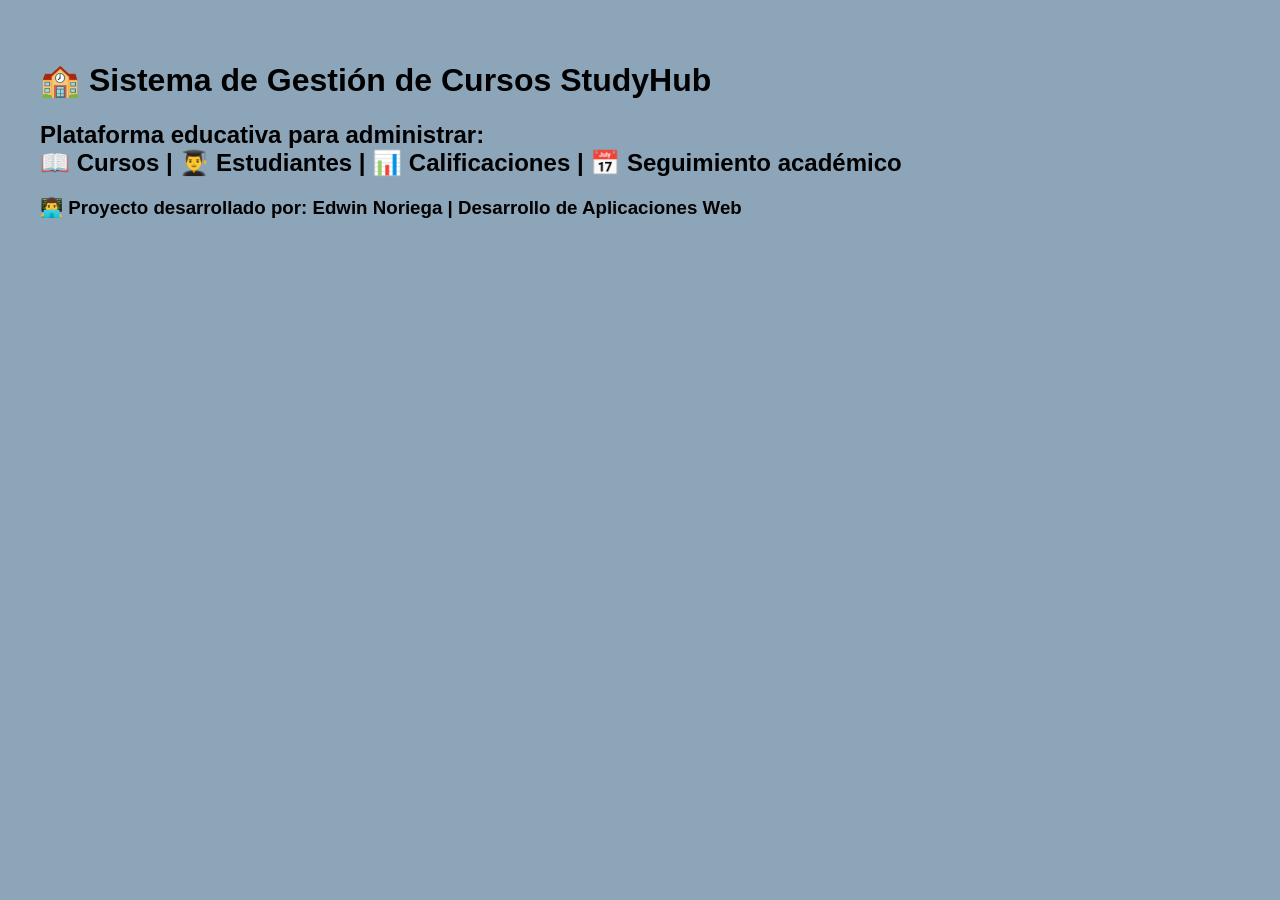
<file: SEMANA_2 INDEX/index.html>
<!DOCTYPE html>
<html lang="es">
<head>
    <meta charset="UTF-8">
    <meta name="viewport" content="width=device-width, initial-scale=1.0">
    <title>StudyHub - Plataforma de Gestión de Cursos</title>
    <style>
        body {
            background-color: #8da5b9;  /* Azul muy oscuro (AliceBlue) */
            font-family: Arial, sans-serif;
            padding: 40px;
            margin: 0;
        }
    </style>
</head>
<body>
    <h1>🏫 Sistema de Gestión de Cursos StudyHub</h1>
    <h2>Plataforma educativa para administrar:<br>📖 Cursos | 👨‍🎓 Estudiantes | 📊 Calificaciones | 📅 Seguimiento académico</h2>
    <h3>👨‍💻 Proyecto desarrollado por: Edwin Noriega | Desarrollo de Aplicaciones Web</h3>
</body>
</html>
</file>
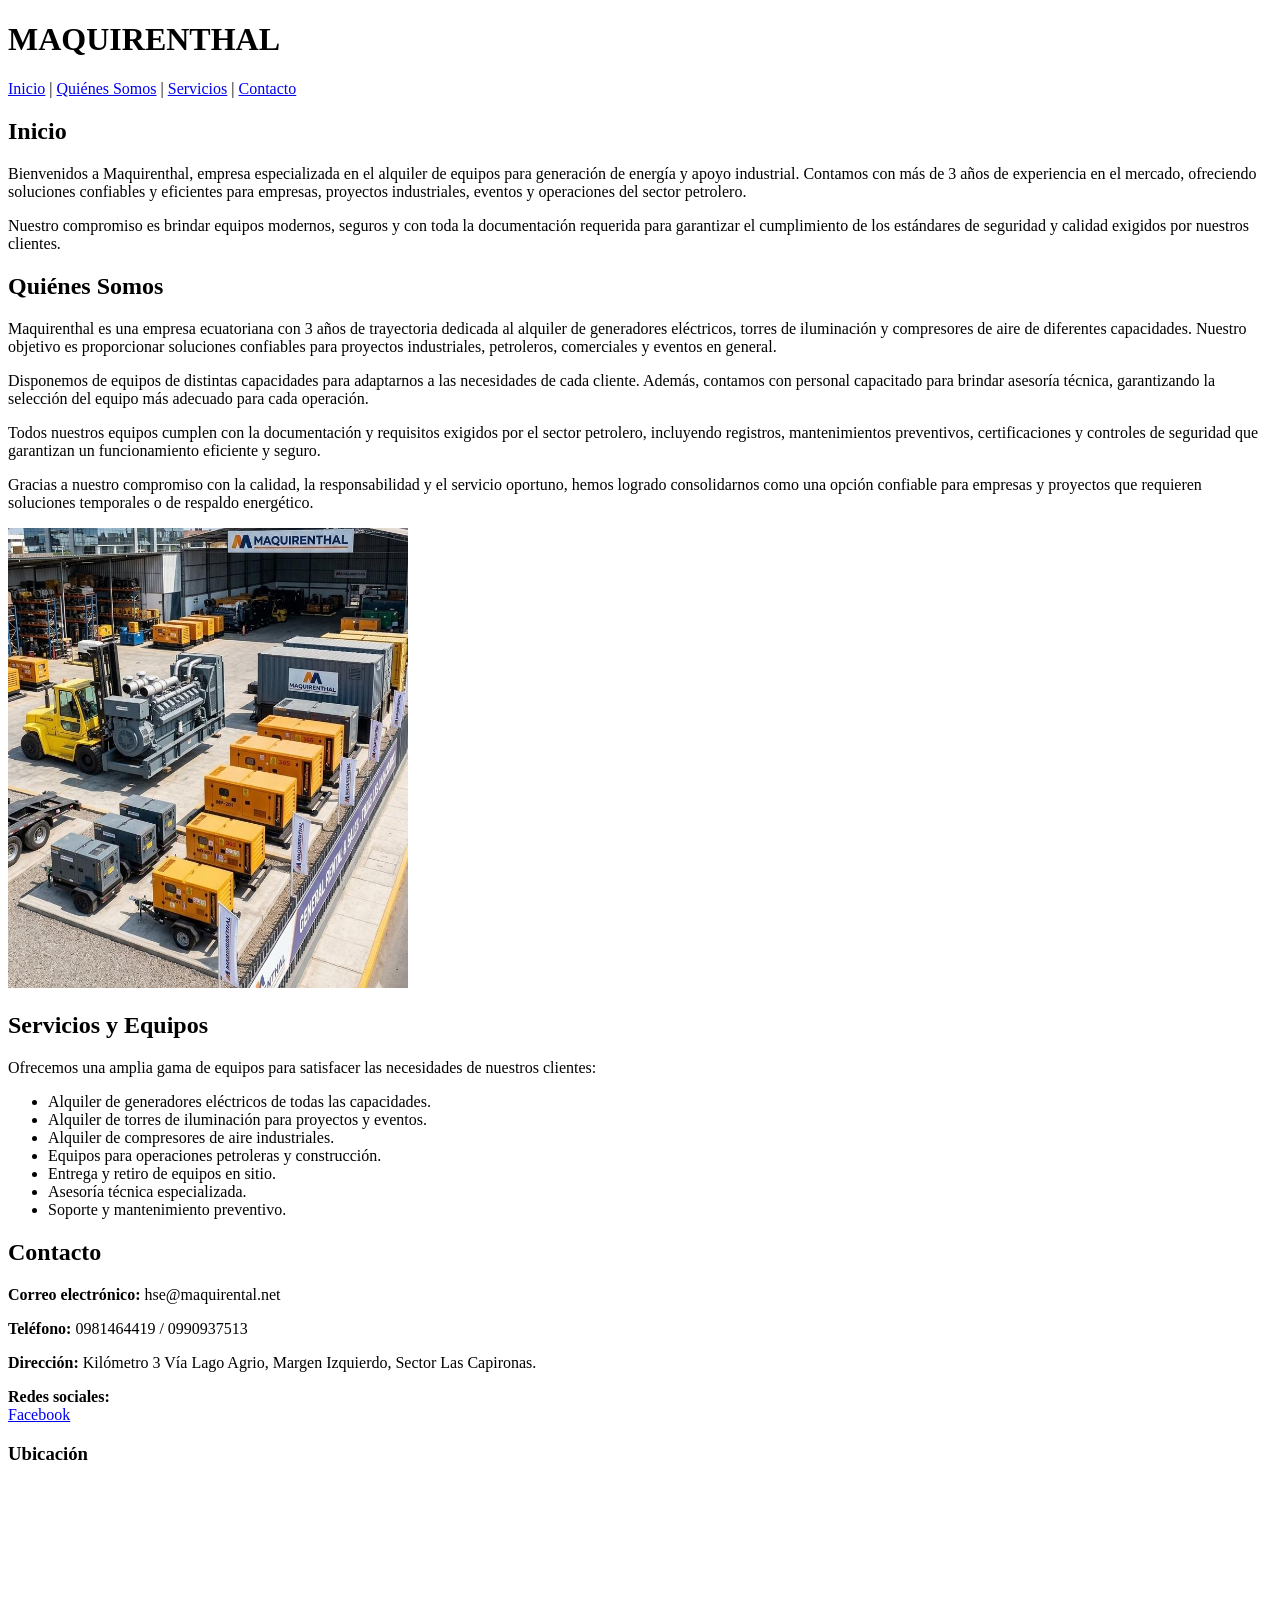
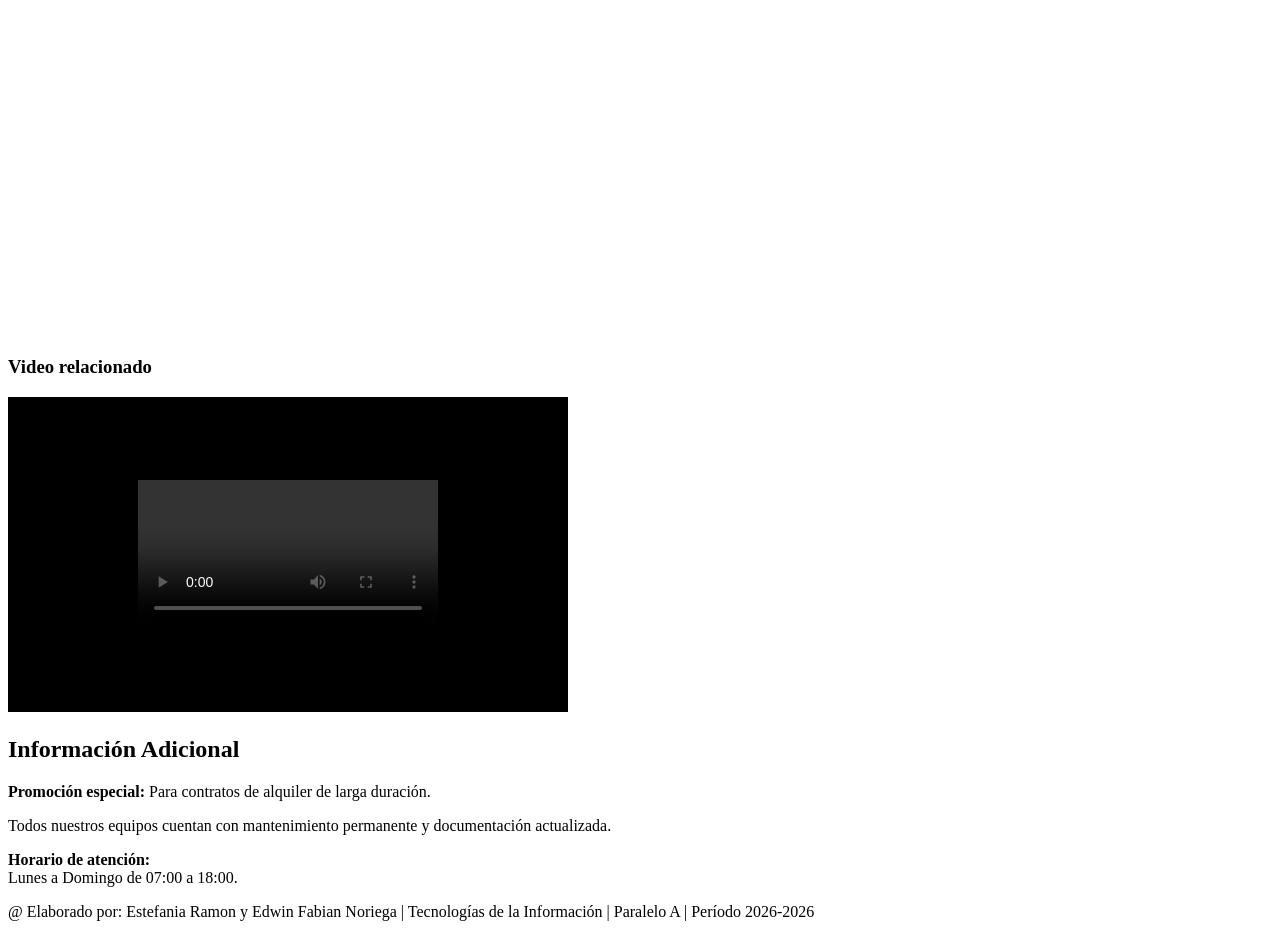
<file: SEMANA_3 INDEX/index.html>
<!DOCTYPE html>
<html lang="es">
<head>
    <meta charset="UTF-8">
    <meta name="viewport" content="width=device-width, initial-scale=1.0">
    <title>Maquirenthal - Alquiler de Equipos Industriales</title>
</head>
<body>

    <!-- CABECERA -->
    <header>
        <h1>MAQUIRENTHAL</h1>
    </header>

    <!-- MENÚ DE NAVEGACIÓN -->
    <nav>
        <a href="#inicio">Inicio</a> |
        <a href="#quienes">Quiénes Somos</a> |
        <a href="#servicios">Servicios</a> |
        <a href="#contacto">Contacto</a>
    </nav>

    <!-- CONTENIDO PRINCIPAL -->
    <main>

        <!-- SECCIÓN INICIO -->
        <section id="inicio">
            <h2>Inicio</h2>
            <article>
                <p>
                    Bienvenidos a Maquirenthal, empresa especializada en el alquiler
                    de equipos para generación de energía y apoyo industrial. Contamos
                    con más de 3 años de experiencia en el mercado, ofreciendo
                    soluciones confiables y eficientes para empresas, proyectos
                    industriales, eventos y operaciones del sector petrolero.
                </p>
                <p>
                    Nuestro compromiso es brindar equipos modernos, seguros y con toda
                    la documentación requerida para garantizar el cumplimiento de los
                    estándares de seguridad y calidad exigidos por nuestros clientes.
                </p>
            </article>
        </section>

        <!-- SECCIÓN QUIÉNES SOMOS -->
        <section id="quienes">
            <h2>Quiénes Somos</h2>
            <article>
                <p>
                    Maquirenthal es una empresa ecuatoriana con 3 años de trayectoria
                    dedicada al alquiler de generadores eléctricos, torres de
                    iluminación y compresores de aire de diferentes capacidades.
                    Nuestro objetivo es proporcionar soluciones confiables para
                    proyectos industriales, petroleros, comerciales y eventos en
                    general.
                </p>
                <p>
                    Disponemos de equipos de distintas capacidades para adaptarnos a
                    las necesidades de cada cliente. Además, contamos con personal
                    capacitado para brindar asesoría técnica, garantizando la selección
                    del equipo más adecuado para cada operación.
                </p>
                <p>
                    Todos nuestros equipos cumplen con la documentación y requisitos
                    exigidos por el sector petrolero, incluyendo registros,
                    mantenimientos preventivos, certificaciones y controles de
                    seguridad que garantizan un funcionamiento eficiente y seguro.
                </p>
                <p>
                    Gracias a nuestro compromiso con la calidad, la responsabilidad y
                    el servicio oportuno, hemos logrado consolidarnos como una opción
                    confiable para empresas y proyectos que requieren soluciones
                    temporales o de respaldo energético.
                </p>
            </article>
            <img src="generadores.jpeg" alt="Equipos Maquirenthal" width="400">
        </section>

        <!-- SECCIÓN SERVICIOS -->
        <section id="servicios">
            <h2>Servicios y Equipos</h2>
            <article>
                <p>
                    Ofrecemos una amplia gama de equipos para satisfacer las
                    necesidades de nuestros clientes:
                </p>
                <ul>
                    <li>Alquiler de generadores eléctricos de todas las capacidades.</li>
                    <li>Alquiler de torres de iluminación para proyectos y eventos.</li>
                    <li>Alquiler de compresores de aire industriales.</li>
                    <li>Equipos para operaciones petroleras y construcción.</li>
                    <li>Entrega y retiro de equipos en sitio.</li>
                    <li>Asesoría técnica especializada.</li>
                    <li>Soporte y mantenimiento preventivo.</li>
                </ul>
            </article>
        </section>

        <!-- SECCIÓN CONTACTO (con mapa y video) -->
        <section id="contacto">
            <h2>Contacto</h2>
            <p><strong>Correo electrónico:</strong> hse@maquirental.net</p>
            <p><strong>Teléfono:</strong> 0981464419 / 0990937513</p>
            <p><strong>Dirección:</strong> Kilómetro 3 Vía Lago Agrio, Margen Izquierdo, Sector Las Capironas.</p>
            <p>
                <strong>Redes sociales:</strong><br>
                <a href="https://facebook.com" target="_blank" rel="noopener noreferrer">Facebook</a>
            </p>

            <!-- MAPA DE GOOGLE MAPS (código que me diste) -->
            <h3>Ubicación</h3>
            <iframe 
                src="https://www.google.com/maps/embed?pb=!1m18!1m12!1m3!1d3792.286725769156!2d-76.99775602527653!3d-0.45333899954221457!2m3!1f0!2f0!3f0!3m2!1i1024!2i768!4f13.1!3m3!1m2!1s0x91d7a57d341e34f1%3A0xc148f1aec1b12221!2sMAQUIRENTHAL%20-%20Alquiler%20de%20Equipos%20y%20Maquinaria%20para%20la%20Construcci%C3%B3n%20en%20El%20Coca%20Ecuador!5e1!3m2!1ses-419!2sec!4v1781316280443!5m2!1ses-419!2sec" 
                width="600" 
                height="450" 
                style="border:0;" 
                allowfullscreen="" 
                loading="lazy" 
                referrerpolicy="no-referrer-when-downgrade">
            </iframe>

            <!-- VIDEO DE YOUTUBE -->
            <h3>Video relacionado</h3>
            <iframe width="560" height="315" src="MAQUIRENTHALVIDEO.mp4" 
                title="Video relacionado con alquiler de equipos industriales" 
                frameborder="0" 
                allow="accelerometer; autoplay; clipboard-write; encrypted-media; gyroscope; picture-in-picture" 
                allowfullscreen>
            </iframe>
        </section>

    </main>

    <!-- ASIDE (información complementaria) -->
    <aside>
        <h2>Información Adicional</h2>
        <p><strong>Promoción especial:</strong> Para contratos de alquiler de larga duración.</p>
        <p>Todos nuestros equipos cuentan con mantenimiento permanente y documentación actualizada.</p>
        <p>
            <strong>Horario de atención:</strong><br>
            Lunes a Domingo de 07:00 a 18:00.
        </p>
    </aside>

    <!-- PIE DE PÁGINA -->
    <footer>
        <p>
            @ Elaborado por: Estefania Ramon y Edwin Fabian Noriega | Tecnologías de la Información | Paralelo A | Período 2026-2026
        </p>
    </footer>

</body>
</html>
</file>
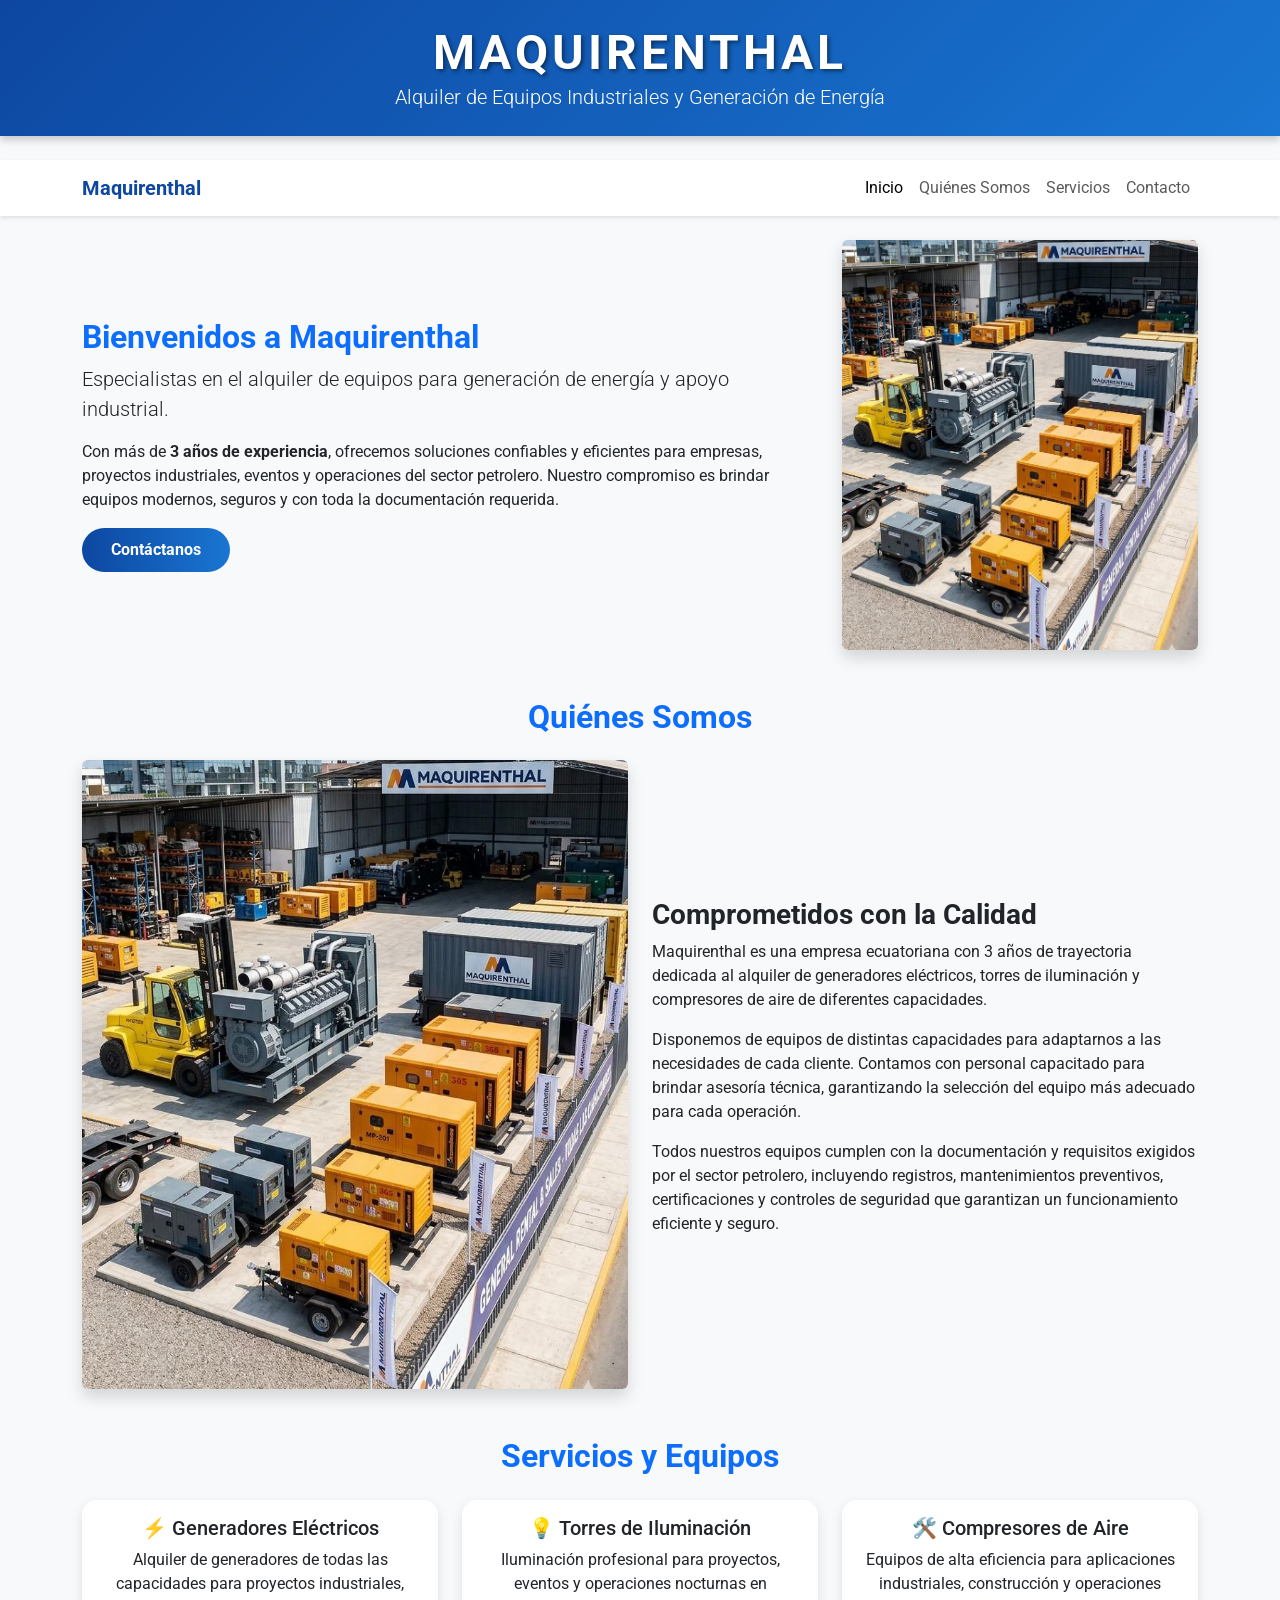
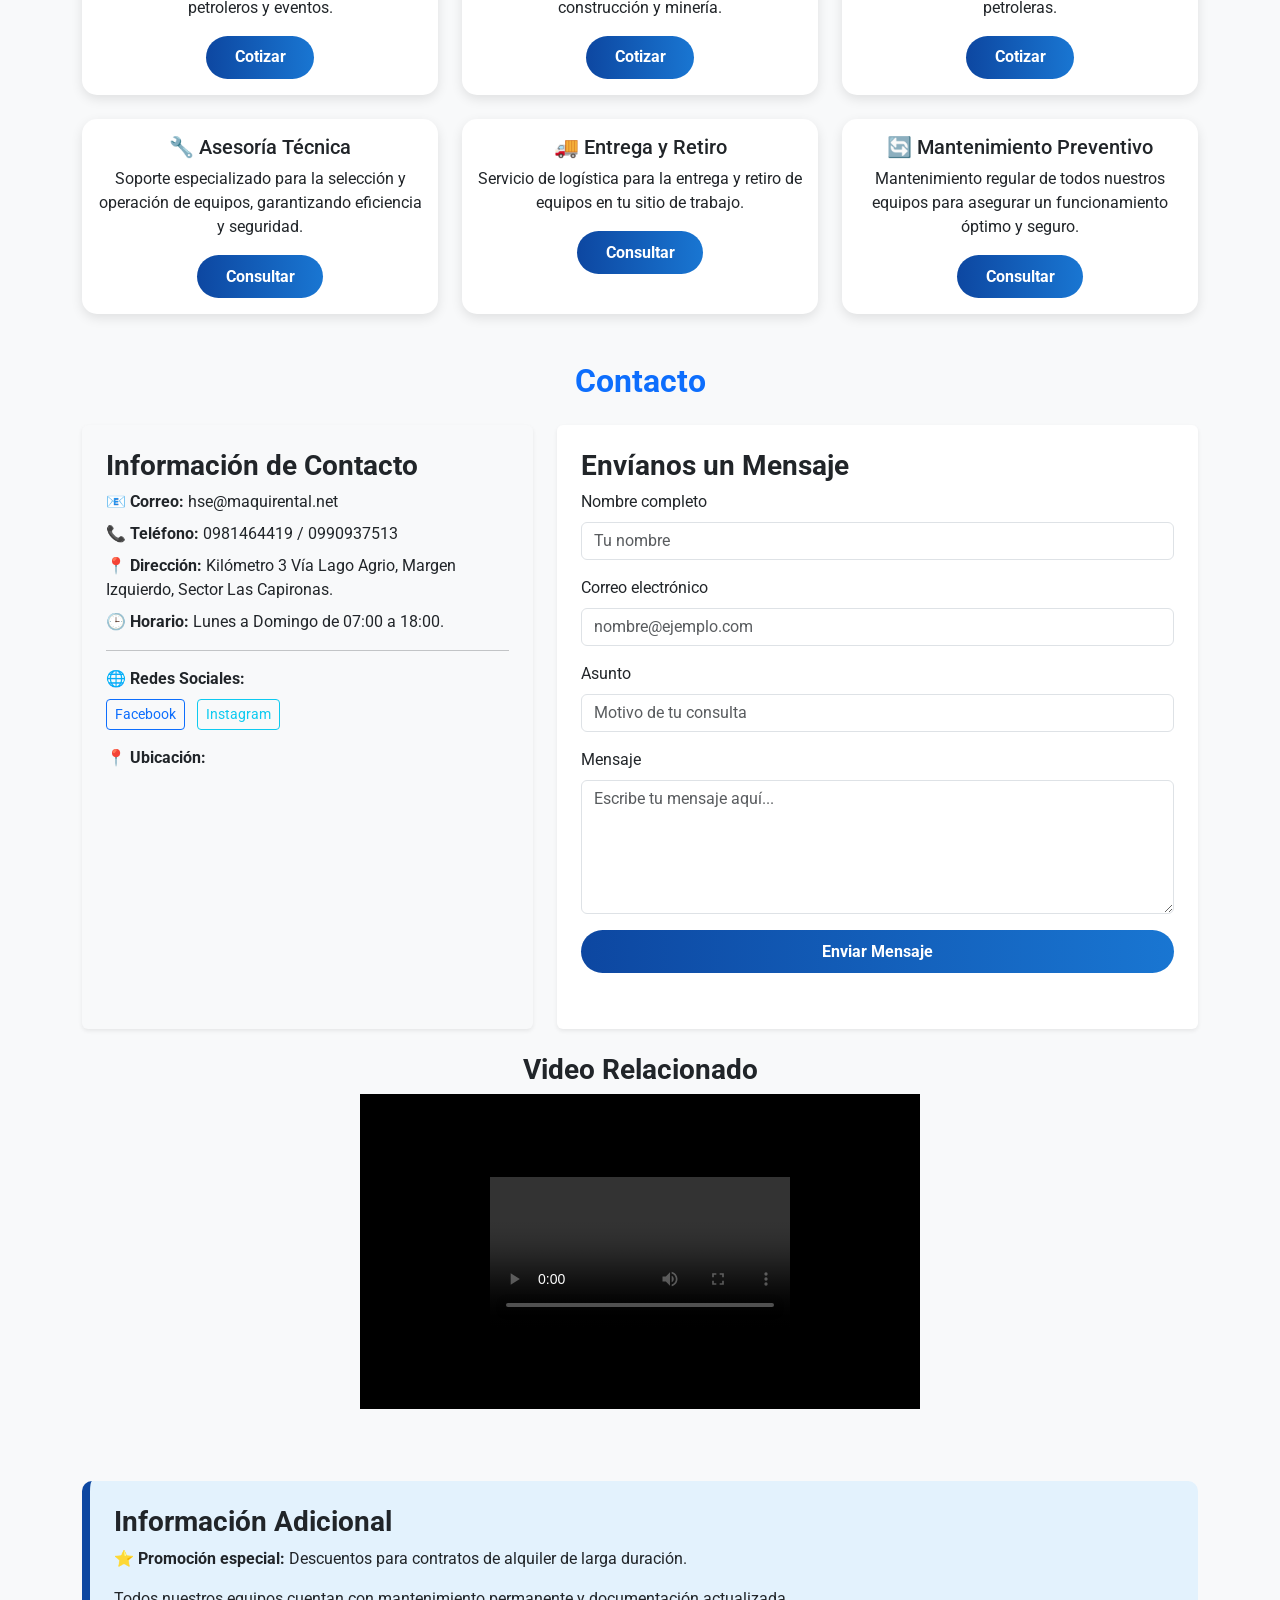
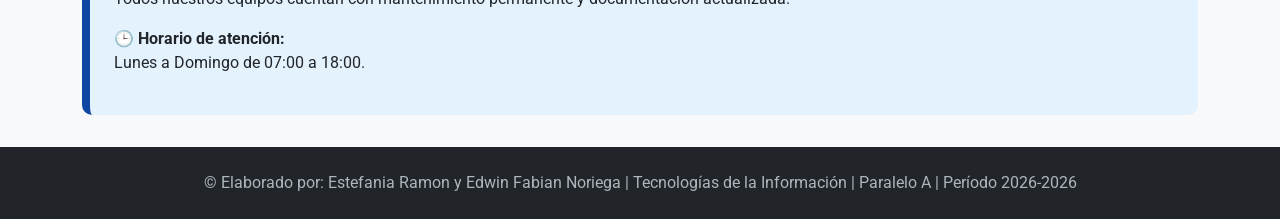
<file: SEMANA_4_CPE INDEX/index.html>
<!DOCTYPE html>
<html lang="es">
<head>
    <meta charset="UTF-8" />
    <meta name="viewport" content="width=device-width, initial-scale=1.0" />
    <title>Maquirenthal - Alquiler de Equipos Industriales</title>
    
    <!-- Bootstrap CSS desde CDN -->
    <link
        href="https://cdn.jsdelivr.net/npm/bootstrap@5.3.3/dist/css/bootstrap.min.css"
        rel="stylesheet"
        integrity="sha384-QWTKZyjpPEjISv5WaRU9OFeRpok6YctnYmDr5pNlyT2bRjXh0JMhjY6hW+ALEwIH"
        crossorigin="anonymous"
    />
    
    <!-- Google Fonts para una mejor tipografía -->
    <link rel="preconnect" href="https://fonts.googleapis.com" />
    <link rel="preconnect" href="https://fonts.gstatic.com" crossorigin />
    <link
        href="https://fonts.googleapis.com/css2?family=Roboto:wght@300;400;700&display=swap"
        rel="stylesheet"
    />
    
    <!-- Estilos CSS3 Personalizados (Archivo externo) -->
    <link rel="stylesheet" href="style.css" />
</head>
<body>

    <!-- 1. CABECERA -->

    <header class="custom-header">
        <div class="container">
            <h1>MAQUIRENTHAL</h1>
            <p class="lead mb-0">Alquiler de Equipos Industriales y Generación de Energía</p>
        </div>
    </header>

    <!-- 2. MENÚ DE NAVEGACIÓN RESPONSIVO -->
  
    <nav class="navbar navbar-expand-lg navbar-light bg-white sticky-top">
        <div class="container">
            <a class="navbar-brand" href="#inicio">Maquirenthal</a>
            <button
                class="navbar-toggler"
                type="button"
                data-bs-toggle="collapse"
                data-bs-target="#navbarNav"
                aria-controls="navbarNav"
                aria-expanded="false"
                aria-label="Toggle navigation"
            >
                <span class="navbar-toggler-icon"></span>
            </button>
            <div class="collapse navbar-collapse" id="navbarNav">
                <ul class="navbar-nav ms-auto">
                    <li class="nav-item">
                        <a class="nav-link active" aria-current="page" href="#inicio">Inicio</a>
                    </li>
                    <li class="nav-item">
                        <a class="nav-link" href="#quienes">Quiénes Somos</a>
                    </li>
                    <li class="nav-item">
                        <a class="nav-link" href="#servicios">Servicios</a>
                    </li>
                    <li class="nav-item">
                        <a class="nav-link" href="#contacto">Contacto</a>
                    </li>
                </ul>
            </div>
        </div>
    </nav>

    <!-- 3. CONTENIDO PRINCIPAL -->
  
    <main class="container py-4">

        <!-- SECCIÓN INICIO -->

        <section id="inicio" class="mb-5">
            <div class="row align-items-center">
                <div class="col-md-8">
                    <h2 class="text-primary">Bienvenidos a Maquirenthal</h2>
                    <p class="lead">
                        Especialistas en el alquiler de equipos para generación de energía y apoyo industrial.
                    </p>
                    <p>
                        Con más de <strong>3 años de experiencia</strong>, ofrecemos soluciones confiables y eficientes para empresas,
                        proyectos industriales, eventos y operaciones del sector petrolero. Nuestro compromiso es brindar
                        equipos modernos, seguros y con toda la documentación requerida.
                    </p>
                    <!-- Botón estilizado con Bootstrap -->
                    <a href="#contacto" class="btn btn-primary">Contáctanos</a>
                </div>
                <div class="col-md-4 text-center">
                    <img
                        src="generadores.jpeg"
                        alt="Equipos Maquirenthal"
                        class="img-fluid rounded shadow"
                    />
                </div>
            </div>
        </section>

        <!-- SECCIÓN QUIÉNES SOMOS -->
     
        <section id="quienes" class="mb-5">
            <h2 class="text-primary text-center mb-4">Quiénes Somos</h2>
            <div class="row g-4 align-items-center">
                <div class="col-md-6">
                    <img
                        src="generadores.jpeg"
                        alt="Equipos Maquirenthal"
                        class="img-fluid rounded shadow"
                    />
                </div>
                <div class="col-md-6">
                    <h3>Comprometidos con la Calidad</h3>
                    <p>
                        Maquirenthal es una empresa ecuatoriana con 3 años de trayectoria dedicada al alquiler de
                        generadores eléctricos, torres de iluminación y compresores de aire de diferentes capacidades.
                    </p>
                    <p>
                        Disponemos de equipos de distintas capacidades para adaptarnos a las necesidades de cada cliente.
                        Contamos con personal capacitado para brindar asesoría técnica, garantizando la selección del
                        equipo más adecuado para cada operación.
                    </p>
                    <p>
                        Todos nuestros equipos cumplen con la documentación y requisitos exigidos por el sector petrolero,
                        incluyendo registros, mantenimientos preventivos, certificaciones y controles de seguridad que
                        garantizan un funcionamiento eficiente y seguro.
                    </p>
                </div>
            </div>
        </section>

        <!-- SECCIÓN SERVICIOS (con Tarjetas de Bootstrap) -->
       
        <section id="servicios" class="mb-5">
            <h2 class="text-primary text-center mb-4">Servicios y Equipos</h2>
            <div class="row row-cols-1 row-cols-md-3 g-4">
                <!-- Tarjeta 1 -->
                <div class="col">
                    <div class="card h-100">
                        <div class="card-body text-center">
                            <h5 class="card-title">⚡ Generadores Eléctricos</h5>
                            <p class="card-text">
                                Alquiler de generadores de todas las capacidades para proyectos industriales, petroleros y eventos.
                            </p>
                            <a href="#contacto" class="btn btn-primary">Cotizar</a>
                        </div>
                    </div>
                </div>
                <!-- Tarjeta 2 -->
                <div class="col">
                    <div class="card h-100">
                        <div class="card-body text-center">
                            <h5 class="card-title">💡 Torres de Iluminación</h5>
                            <p class="card-text">
                                Iluminación profesional para proyectos, eventos y operaciones nocturnas en construcción y minería.
                            </p>
                            <a href="#contacto" class="btn btn-primary">Cotizar</a>
                        </div>
                    </div>
                </div>
                <!-- Tarjeta 3 -->
                <div class="col">
                    <div class="card h-100">
                        <div class="card-body text-center">
                            <h5 class="card-title">🛠️ Compresores de Aire</h5>
                            <p class="card-text">
                                Equipos de alta eficiencia para aplicaciones industriales, construcción y operaciones petroleras.
                            </p>
                            <a href="#contacto" class="btn btn-primary">Cotizar</a>
                        </div>
                    </div>
                </div>
                <!-- Tarjeta 4 -->
                <div class="col">
                    <div class="card h-100">
                        <div class="card-body text-center">
                            <h5 class="card-title">🔧 Asesoría Técnica</h5>
                            <p class="card-text">
                                Soporte especializado para la selección y operación de equipos, garantizando eficiencia y seguridad.
                            </p>
                            <a href="#contacto" class="btn btn-primary">Consultar</a>
                        </div>
                    </div>
                </div>
                <!-- Tarjeta 5 -->
                <div class="col">
                    <div class="card h-100">
                        <div class="card-body text-center">
                            <h5 class="card-title">🚚 Entrega y Retiro</h5>
                            <p class="card-text">
                                Servicio de logística para la entrega y retiro de equipos en tu sitio de trabajo.
                            </p>
                            <a href="#contacto" class="btn btn-primary">Consultar</a>
                        </div>
                    </div>
                </div>
                <!-- Tarjeta 6 -->
                <div class="col">
                    <div class="card h-100">
                        <div class="card-body text-center">
                            <h5 class="card-title">🔄 Mantenimiento Preventivo</h5>
                            <p class="card-text">
                                Mantenimiento regular de todos nuestros equipos para asegurar un funcionamiento óptimo y seguro.
                            </p>
                            <a href="#contacto" class="btn btn-primary">Consultar</a>
                        </div>
                    </div>
                </div>
            </div>
        </section>

        <!-- SECCIÓN CONTACTO (con grilla, formulario y mapa) -->
        
        <section id="contacto" class="mb-5">
            <h2 class="text-primary text-center mb-4">Contacto</h2>
            <div class="row g-4">
                <!-- Columna de Información de Contacto -->
                <div class="col-md-5">
                    <div class="p-4 bg-light rounded shadow-sm h-100">
                        <h3>Información de Contacto</h3>
                        <div class="contact-info">
                            <p><strong>📧 Correo:</strong> hse@maquirental.net</p>
                            <p><strong>📞 Teléfono:</strong> 0981464419 / 0990937513</p>
                            <p><strong>📍 Dirección:</strong> Kilómetro 3 Vía Lago Agrio, Margen Izquierdo, Sector Las Capironas.</p>
                            <p><strong>🕒 Horario:</strong> Lunes a Domingo de 07:00 a 18:00.</p>
                            <hr>
                            <p><strong>🌐 Redes Sociales:</strong></p>
                            <a href="https://facebook.com" target="_blank" rel="noopener noreferrer" class="btn btn-outline-primary btn-sm me-2">Facebook</a>
                            <a href="#" class="btn btn-outline-info btn-sm">Instagram</a>
                            <p class="mt-3"><strong>📍 Ubicación:</strong></p>
                            <!-- Mapa de Google Maps (responsivo) -->
                            <div class="ratio ratio-16x9">
                                <iframe
                                    src="https://www.google.com/maps/embed?pb=!1m18!1m12!1m3!1d3792.286725769156!2d-76.99775602527653!3d-0.45333899954221457!2m3!1f0!2f0!3f0!3m2!1i1024!2i768!4f13.1!3m3!1m2!1s0x91d7a57d341e34f1%3A0xc148f1aec1b12221!2sMAQUIRENTHAL%20-%20Alquiler%20de%20Equipos%20y%20Maquinaria%20para%20la%20Construcci%C3%B3n%20en%20El%20Coca%20Ecuador!5e1!3m2!1ses-419!2sec!4v1781316280443!5m2!1ses-419!2sec"
                                    width="600"
                                    height="450"
                                    style="border:0;"
                                    allowfullscreen=""
                                    loading="lazy"
                                    referrerpolicy="no-referrer-when-downgrade"
                                    title="Ubicación de Maquirenthal"
                                ></iframe>
                            </div>
                        </div>
                    </div>
                </div>

                <!-- Columna del Formulario de Contacto -->
                <div class="col-md-7">
                    <div class="p-4 bg-white rounded shadow-sm h-100">
                        <h3>Envíanos un Mensaje</h3>
                        <form>
                            <div class="mb-3">
                                <label for="nombre" class="form-label">Nombre completo</label>
                                <input type="text" class="form-control" id="nombre" placeholder="Tu nombre" required />
                            </div>
                            <div class="mb-3">
                                <label for="email" class="form-label">Correo electrónico</label>
                                <input type="email" class="form-control" id="email" placeholder="nombre@ejemplo.com" required />
                            </div>
                            <div class="mb-3">
                                <label for="asunto" class="form-label">Asunto</label>
                                <input type="text" class="form-control" id="asunto" placeholder="Motivo de tu consulta" />
                            </div>
                            <div class="mb-3">
                                <label for="mensaje" class="form-label">Mensaje</label>
                                <textarea class="form-control" id="mensaje" rows="5" placeholder="Escribe tu mensaje aquí..."></textarea>
                            </div>
                            <button type="submit" class="btn btn-primary w-100">Enviar Mensaje</button>
                        </form>
                    </div>
                </div>
            </div>

            <!-- Video de YouTube (contenido adicional) -->
            <div class="mt-4 text-center">
                <h3>Video Relacionado</h3>
                <div class="ratio ratio-16x9" style="max-width: 560px; margin: 0 auto;">
                    <iframe
                        src="MAQUIRENTHALVIDEO.mp4"
                        title="Video relacionado con alquiler de equipos industriales"
                        frameborder="0"
                        allow="accelerometer; autoplay; clipboard-write; encrypted-media; gyroscope; picture-in-picture"
                        allowfullscreen
                    ></iframe>
                </div>
            </div>
        </section>
    </main>

    <!-- 4. ASIDE (información complementaria) -->

    <aside class="container">
        <div class="custom-aside">
            <h3>Información Adicional</h3>
            <p><strong>⭐ Promoción especial:</strong> Descuentos para contratos de alquiler de larga duración.</p>
            <p>Todos nuestros equipos cuentan con mantenimiento permanente y documentación actualizada.</p>
            <p>
                <strong>🕒 Horario de atención:</strong><br />
                Lunes a Domingo de 07:00 a 18:00.
            </p>
        </div>
    </aside>

    <!-- 5. PIE DE PÁGINA -->

    <footer class="custom-footer">
        <div class="container">
            <p class="mb-0">
                &copy; Elaborado por: Estefania Ramon y Edwin Fabian Noriega | Tecnologías de la Información | Paralelo A | Período 2026-2026
            </p>
        </div>
    </footer>

    <!-- Bootstrap JS desde CDN (para el menú hamburguesa) -->
    <script
        src="https://cdn.jsdelivr.net/npm/bootstrap@5.3.3/dist/js/bootstrap.bundle.min.js"
        integrity="sha384-YvpcrYf0tY3lHB60NNkmXc5s9fDVZLESaAA55NDzOxhy9GkcIdslK1eN7N6jIeHz"
        crossorigin="anonymous"
    ></script>
</body>
</html>
</file>
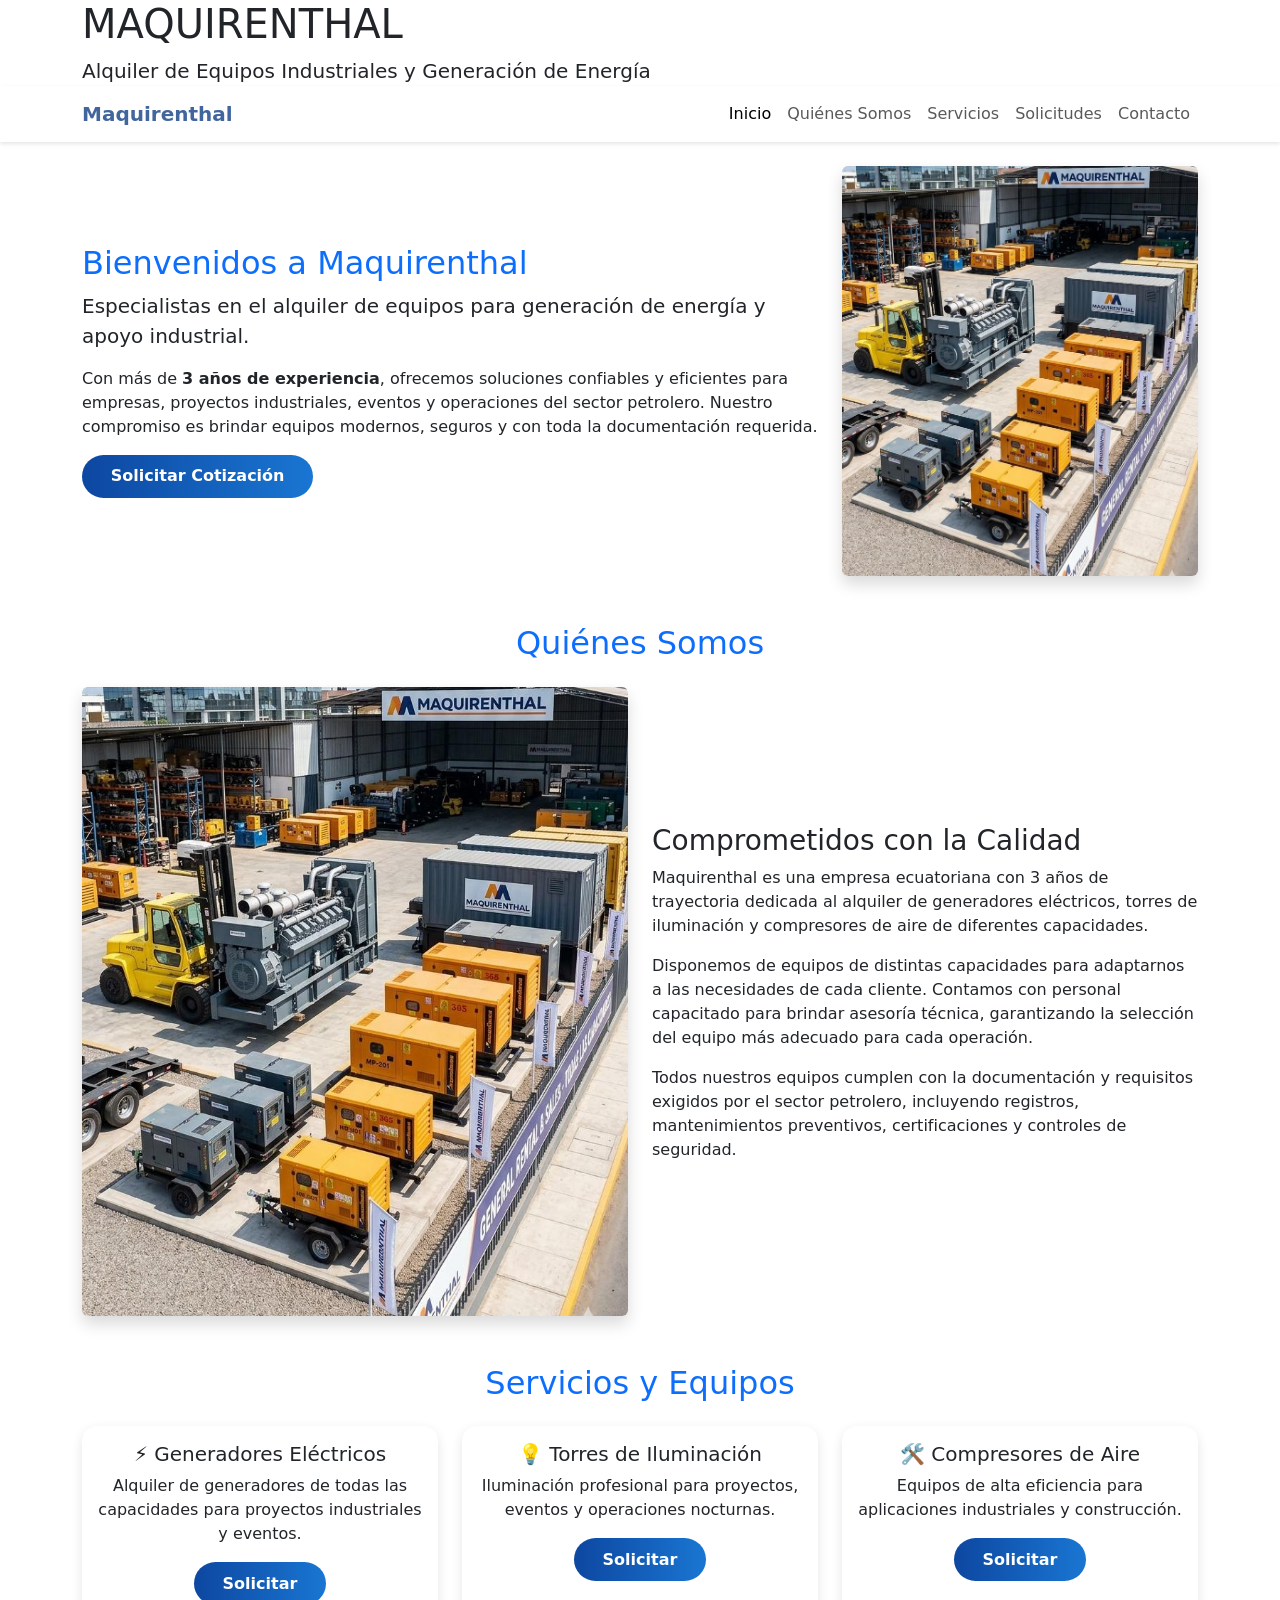
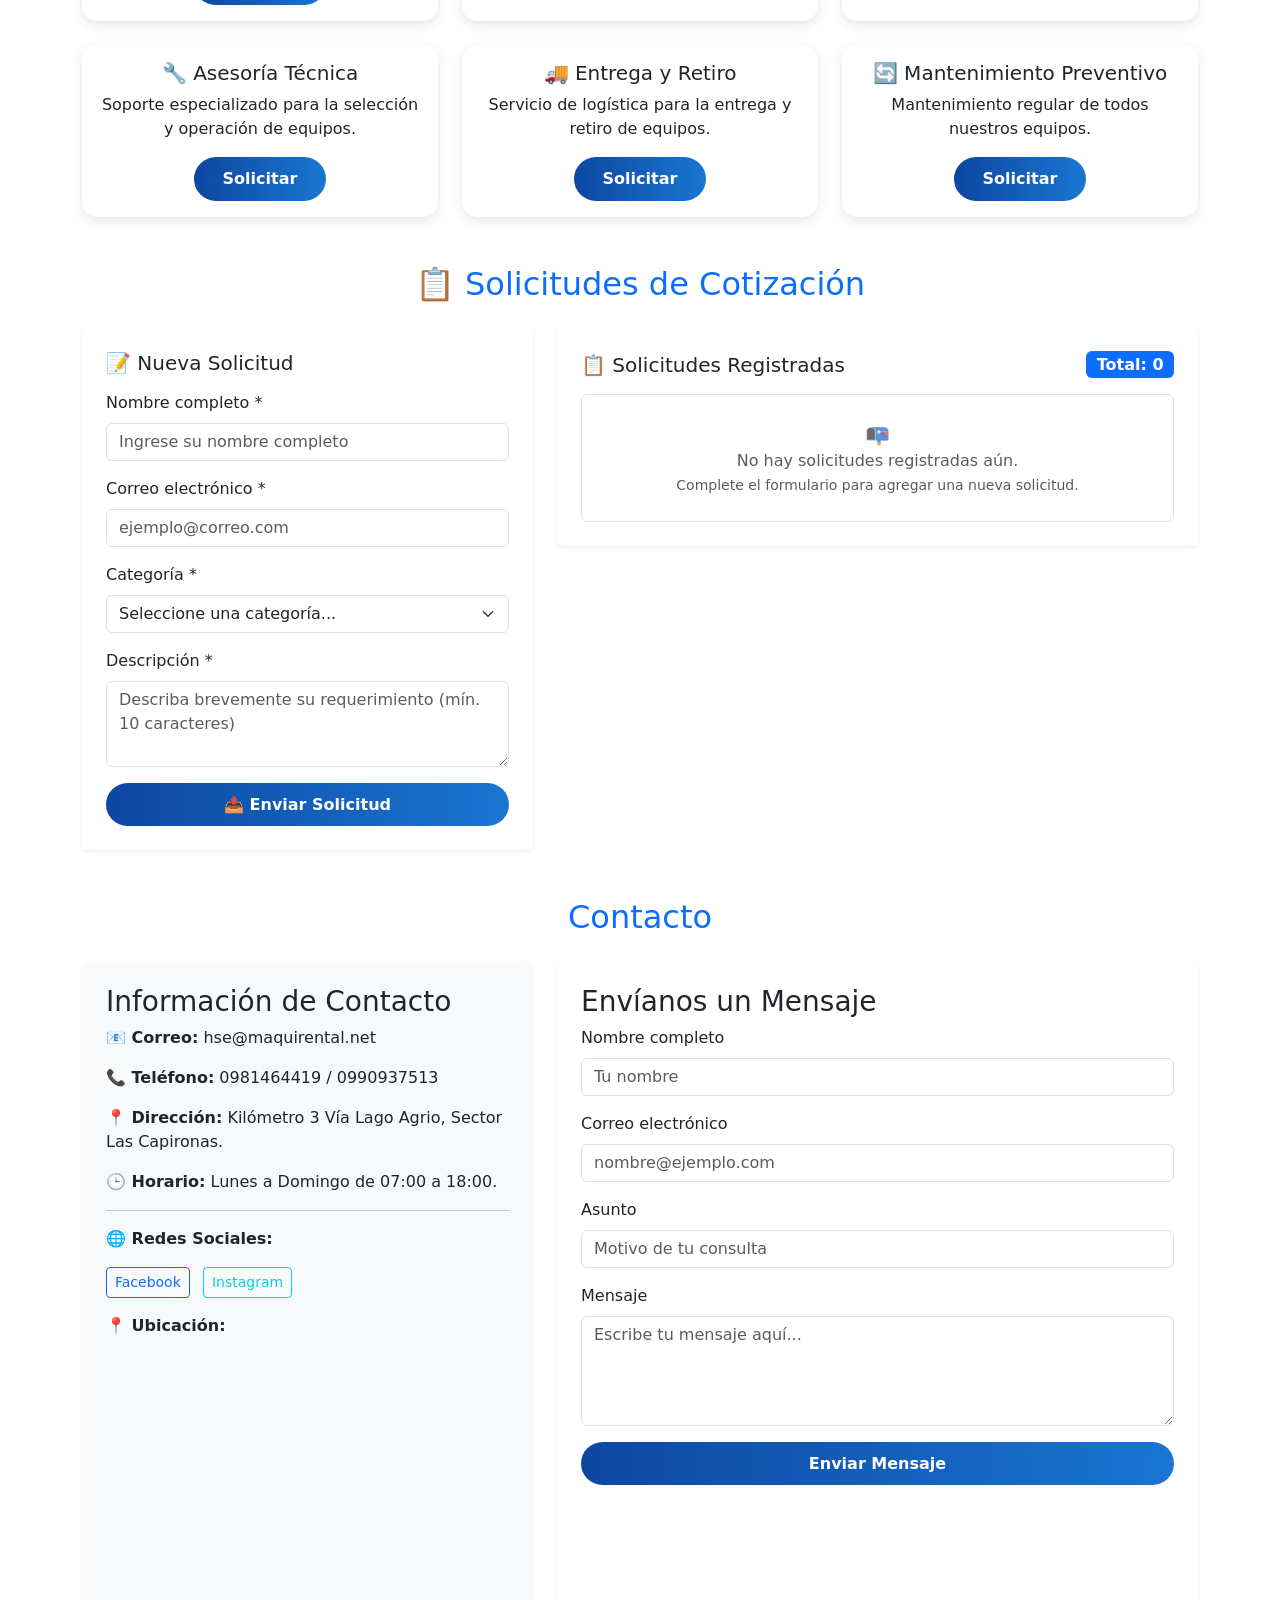
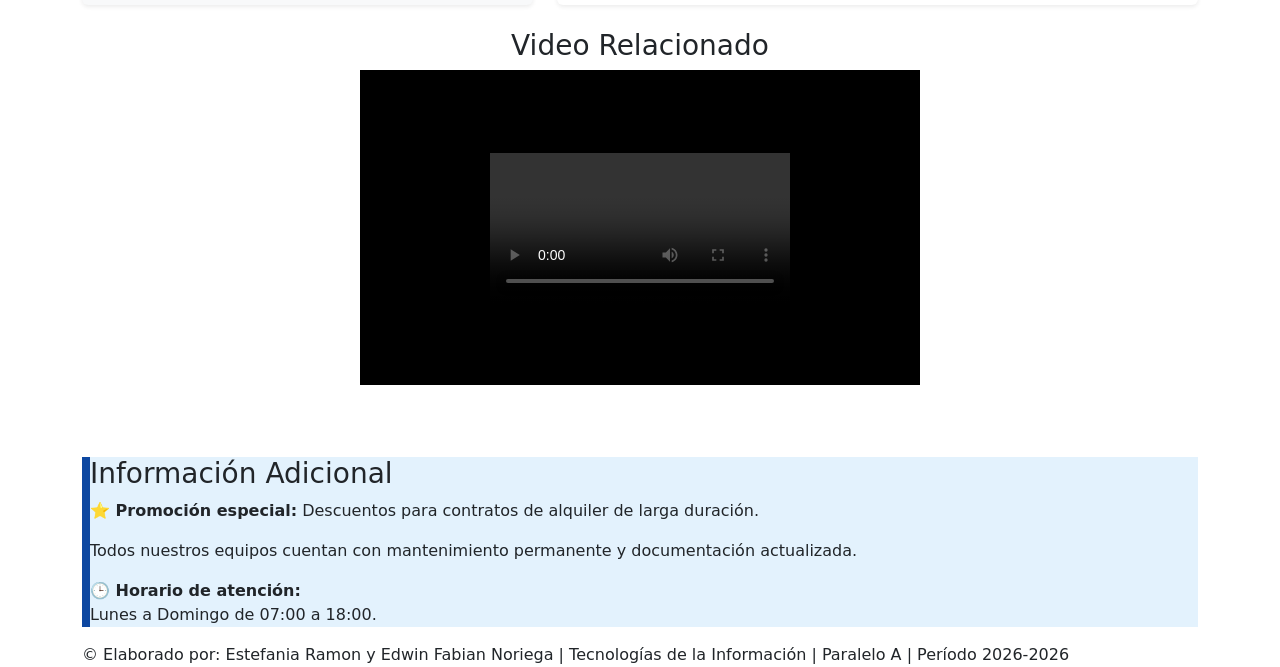
<file: SEMANA_5_CPE INDEX/index.html>
<!DOCTYPE html>
<html lang="es">
<head>
    <meta charset="UTF-8" />
    <meta name="viewport" content="width=device-width, initial-scale=1.0" />
    <title>Maquirenthal - Alquiler de Equipos Industriales</title>
    
    <!-- Bootstrap CSS -->
    <link
        href="https://cdn.jsdelivr.net/npm/bootstrap@5.3.3/dist/css/bootstrap.min.css"
        rel="stylesheet"
        integrity="sha384-QWTKZyjpPEjISv5WaRU9OFeRpok6YctnYmDr5pNlyT2bRjXh0JMhjY6hW+ALEwIH"
        crossorigin="anonymous"
    />
    
    <!-- Google Fonts -->
    <link rel="preconnect" href="https://fonts.googleapis.com" />
    <link rel="preconnect" href="https://fonts.gstatic.com" crossorigin />
    <link
        href="https://fonts.googleapis.com/css2?family=Roboto:wght@300;400;700&display=swap"
        rel="stylesheet"
    />
    
    <!-- Estilos CSS -->
    <link rel="stylesheet" href="style.css" />
</head>
<body>

    <!-- ======================================== -->
    <!-- 1. CABECERA                             -->
    <!-- ======================================== -->
    <header class="custom-header">
        <div class="container">
            <h1>MAQUIRENTHAL</h1>
            <p class="lead mb-0">Alquiler de Equipos Industriales y Generación de Energía</p>
        </div>
    </header>

    <!-- ======================================== -->
    <!-- 2. MENÚ DE NAVEGACIÓN                    -->
    <!-- ======================================== -->
    <nav class="navbar navbar-expand-lg navbar-light bg-white sticky-top">
        <div class="container">
            <a class="navbar-brand" href="#inicio">Maquirenthal</a>
            <button
                class="navbar-toggler"
                type="button"
                data-bs-toggle="collapse"
                data-bs-target="#navbarNav"
                aria-controls="navbarNav"
                aria-expanded="false"
                aria-label="Toggle navigation"
            >
                <span class="navbar-toggler-icon"></span>
            </button>
            <div class="collapse navbar-collapse" id="navbarNav">
                <ul class="navbar-nav ms-auto">
                    <li class="nav-item">
                        <a class="nav-link active" href="#inicio">Inicio</a>
                    </li>
                    <li class="nav-item">
                        <a class="nav-link" href="#quienes">Quiénes Somos</a>
                    </li>
                    <li class="nav-item">
                        <a class="nav-link" href="#servicios">Servicios</a>
                    </li>
                    <li class="nav-item">
                        <a class="nav-link" href="#solicitudes">Solicitudes</a>
                    </li>
                    <li class="nav-item">
                        <a class="nav-link" href="#contacto">Contacto</a>
                    </li>
                </ul>
            </div>
        </div>
    </nav>

    <!-- ======================================== -->
    <!-- 3. CONTENIDO PRINCIPAL                   -->
    <!-- ======================================== -->
    <main class="container py-4">

        <!-- ===== SECCIÓN INICIO ===== -->
        <section id="inicio" class="mb-5">
            <div class="row align-items-center">
                <div class="col-md-8">
                    <h2 class="text-primary">Bienvenidos a Maquirenthal</h2>
                    <p class="lead">
                        Especialistas en el alquiler de equipos para generación de energía y apoyo industrial.
                    </p>
                    <p class="text-justificado">
                        Con más de <strong>3 años de experiencia</strong>, ofrecemos soluciones confiables y eficientes para empresas,
                        proyectos industriales, eventos y operaciones del sector petrolero. Nuestro compromiso es brindar
                        equipos modernos, seguros y con toda la documentación requerida.
                    </p>
                    <a href="#solicitudes" class="btn btn-primary">Solicitar Cotización</a>
                </div>
                <div class="col-md-4 text-center">
                    <img
                        src="generadores.jpeg"
                        alt="Equipos Maquirenthal"
                        class="img-fluid rounded shadow"
                    />
                </div>
            </div>
        </section>

        <!-- ===== SECCIÓN QUIÉNES SOMOS ===== -->
        <section id="quienes" class="mb-5">
            <h2 class="text-primary text-center mb-4">Quiénes Somos</h2>
            <div class="row g-4 align-items-center">
                <div class="col-md-6">
                    <img
                        src="generadores.jpeg"
                        alt="Equipos Maquirenthal"
                        class="img-fluid rounded shadow"
                    />
                </div>
                <div class="col-md-6">
                    <h3>Comprometidos con la Calidad</h3>
                    <p class="text-justificado">
                        Maquirenthal es una empresa ecuatoriana con 3 años de trayectoria dedicada al alquiler de
                        generadores eléctricos, torres de iluminación y compresores de aire de diferentes capacidades.
                    </p>
                    <p class="text-justificado">
                        Disponemos de equipos de distintas capacidades para adaptarnos a las necesidades de cada cliente.
                        Contamos con personal capacitado para brindar asesoría técnica, garantizando la selección del
                        equipo más adecuado para cada operación.
                    </p>
                    <p class="text-justificado">
                        Todos nuestros equipos cumplen con la documentación y requisitos exigidos por el sector petrolero,
                        incluyendo registros, mantenimientos preventivos, certificaciones y controles de seguridad.
                    </p>
                </div>
            </div>
        </section>

        <!-- ===== SECCIÓN SERVICIOS ===== -->
        <section id="servicios" class="mb-5">
            <h2 class="text-primary text-center mb-4">Servicios y Equipos</h2>
            <div class="row row-cols-1 row-cols-md-3 g-4">
                <div class="col">
                    <div class="card h-100">
                        <div class="card-body text-center">
                            <h5 class="card-title">⚡ Generadores Eléctricos</h5>
                            <p class="card-text text-justificado">Alquiler de generadores de todas las capacidades para proyectos industriales y eventos.</p>
                            <a href="#solicitudes" class="btn btn-primary">Solicitar</a>
                        </div>
                    </div>
                </div>
                <div class="col">
                    <div class="card h-100">
                        <div class="card-body text-center">
                            <h5 class="card-title">💡 Torres de Iluminación</h5>
                            <p class="card-text text-justificado">Iluminación profesional para proyectos, eventos y operaciones nocturnas.</p>
                            <a href="#solicitudes" class="btn btn-primary">Solicitar</a>
                        </div>
                    </div>
                </div>
                <div class="col">
                    <div class="card h-100">
                        <div class="card-body text-center">
                            <h5 class="card-title">🛠️ Compresores de Aire</h5>
                            <p class="card-text text-justificado">Equipos de alta eficiencia para aplicaciones industriales y construcción.</p>
                            <a href="#solicitudes" class="btn btn-primary">Solicitar</a>
                        </div>
                    </div>
                </div>
                <div class="col">
                    <div class="card h-100">
                        <div class="card-body text-center">
                            <h5 class="card-title">🔧 Asesoría Técnica</h5>
                            <p class="card-text text-justificado">Soporte especializado para la selección y operación de equipos.</p>
                            <a href="#solicitudes" class="btn btn-primary">Solicitar</a>
                        </div>
                    </div>
                </div>
                <div class="col">
                    <div class="card h-100">
                        <div class="card-body text-center">
                            <h5 class="card-title">🚚 Entrega y Retiro</h5>
                            <p class="card-text text-justificado">Servicio de logística para la entrega y retiro de equipos.</p>
                            <a href="#solicitudes" class="btn btn-primary">Solicitar</a>
                        </div>
                    </div>
                </div>
                <div class="col">
                    <div class="card h-100">
                        <div class="card-body text-center">
                            <h5 class="card-title">🔄 Mantenimiento Preventivo</h5>
                            <p class="card-text text-justificado">Mantenimiento regular de todos nuestros equipos.</p>
                            <a href="#solicitudes" class="btn btn-primary">Solicitar</a>
                        </div>
                    </div>
                </div>
            </div>
        </section>

        <!-- ======================================== -->
        <!-- 4. SECCIÓN SOLICITUDES (DINÁMICA)        -->
        <!-- ======================================== -->
        <section id="solicitudes" class="mb-5">
            <h2 class="text-primary text-center mb-4">📋 Solicitudes de Cotización</h2>
            
            <div class="row g-4">
                <!-- Columna del FORMULARIO -->
                <div class="col-lg-5">
                    <div class="p-4 bg-white rounded shadow-sm">
                        <h3 class="h5 mb-3">📝 Nueva Solicitud</h3>
                        
                        <!-- Contenedor para mensajes de validación -->
                        <div id="mensajeValidacion"></div>
                        
                        <!-- FORMULARIO -->
                        <form id="solicitudForm">
                            <!-- Campo: Nombre -->
                            <div class="mb-3">
                                <label for="solicitudNombre" class="form-label">Nombre completo *</label>
                                <input 
                                    type="text" 
                                    class="form-control" 
                                    id="solicitudNombre" 
                                    placeholder="Ingrese su nombre completo"
                                >
                                <div class="invalid-feedback">Por favor ingrese su nombre completo</div>
                            </div>
                            
                            <!-- Campo: Correo -->
                            <div class="mb-3">
                                <label for="solicitudEmail" class="form-label">Correo electrónico *</label>
                                <input 
                                    type="email" 
                                    class="form-control" 
                                    id="solicitudEmail" 
                                    placeholder="ejemplo@correo.com"
                                >
                                <div class="invalid-feedback">Ingrese un correo electrónico válido</div>
                            </div>
                            
                            <!-- Campo: Categoría / Tipo -->
                            <div class="mb-3">
                                <label for="solicitudCategoria" class="form-label">Categoría *</label>
                                <select class="form-select" id="solicitudCategoria">
                                    <option value="">Seleccione una categoría...</option>
                                    <option value="Generadores Eléctricos">⚡ Generadores Eléctricos</option>
                                    <option value="Torres de Iluminación">💡 Torres de Iluminación</option>
                                    <option value="Compresores de Aire">🛠️ Compresores de Aire</option>
                                    <option value="Asesoría Técnica">🔧 Asesoría Técnica</option>
                                    <option value="Entrega y Retiro">🚚 Entrega y Retiro</option>
                                    <option value="Mantenimiento Preventivo">🔄 Mantenimiento Preventivo</option>
                                    <option value="Otro">📌 Otro</option>
                                </select>
                                <div class="invalid-feedback">Seleccione una categoría</div>
                            </div>
                            
                            <!-- Campo: Descripción -->
                            <div class="mb-3">
                                <label for="solicitudDescripcion" class="form-label">Descripción *</label>
                                <textarea 
                                    class="form-control" 
                                    id="solicitudDescripcion" 
                                    rows="3" 
                                    placeholder="Describa brevemente su requerimiento (mín. 10 caracteres)"
                                ></textarea>
                                <div class="invalid-feedback">La descripción debe tener al menos 10 caracteres</div>
                            </div>
                            
                            <!-- Botón Submit -->
                            <button type="submit" class="btn btn-primary w-100">
                                📤 Enviar Solicitud
                            </button>
                        </form>
                    </div>
                </div>
                
                <!-- Columna del LISTADO -->
                <div class="col-lg-7">
                    <div class="p-4 bg-white rounded shadow-sm">
                        <div class="d-flex justify-content-between align-items-center mb-3">
                            <h3 class="h5 mb-0">📋 Solicitudes Registradas</h3>
                            <!-- CONTADOR DE REGISTROS -->
                            <span class="badge bg-primary fs-6">
                                Total: <span id="contadorSolicitudes">0</span>
                            </span>
                        </div>
                        
                        <!-- LISTA donde se agregarán los elementos -->
                        <ul id="listaSolicitudes" class="list-group">
                            <!-- Mensaje cuando no hay registros -->
                            <li class="list-group-item text-center text-muted py-4" id="mensajeVacio">
                                <span class="fs-5">📭</span><br>
                                No hay solicitudes registradas aún.<br>
                                <small>Complete el formulario para agregar una nueva solicitud.</small>
                            </li>
                        </ul>
                    </div>
                </div>
            </div>
        </section>

        <!-- ===== SECCIÓN CONTACTO ===== -->
        <section id="contacto" class="mb-5">
            <h2 class="text-primary text-center mb-4">Contacto</h2>
            <div class="row g-4">
                <div class="col-md-5">
                    <div class="p-4 bg-light rounded shadow-sm h-100">
                        <h3>Información de Contacto</h3>
                        <div class="contact-info">
                            <p><strong>📧 Correo:</strong> hse@maquirental.net</p>
                            <p><strong>📞 Teléfono:</strong> 0981464419 / 0990937513</p>
                            <p><strong>📍 Dirección:</strong> Kilómetro 3 Vía Lago Agrio, Sector Las Capironas.</p>
                            <p><strong>🕒 Horario:</strong> Lunes a Domingo de 07:00 a 18:00.</p>
                            <hr>
                            <p><strong>🌐 Redes Sociales:</strong></p>
                            <a href="#" class="btn btn-outline-primary btn-sm me-2">Facebook</a>
                            <a href="#" class="btn btn-outline-info btn-sm">Instagram</a>
                            <p class="mt-3"><strong>📍 Ubicación:</strong></p>
                            <div class="ratio ratio-16x9">
                                <iframe
                                    src="https://www.google.com/maps/embed?pb=!1m18!1m12!1m3!1d3792.286725769156!2d-76.99775602527653!3d-0.45333899954221457!2m3!1f0!2f0!3f0!3m2!1i1024!2i768!4f13.1!3m3!1m2!1s0x91d7a57d341e34f1%3A0xc148f1aec1b12221!2sMAQUIRENTHAL%20-%20Alquiler%20de%20Equipos%20y%20Maquinaria%20para%20la%20Construcci%C3%B3n%20en%20El%20Coca%20Ecuador!5e1!3m2!1ses-419!2sec!4v1781316280443!5m2!1ses-419!2sec"
                                    style="border:0;"
                                    allowfullscreen=""
                                    loading="lazy"
                                    title="Ubicación de Maquirenthal"
                                ></iframe>
                            </div>
                        </div>
                    </div>
                </div>

                <div class="col-md-7">
                    <div class="p-4 bg-white rounded shadow-sm h-100">
                        <h3>Envíanos un Mensaje</h3>
                        <form id="formularioContacto">
                            <div class="mb-3">
                                <label for="nombre" class="form-label">Nombre completo</label>
                                <input type="text" class="form-control" id="nombre" placeholder="Tu nombre" />
                            </div>
                            <div class="mb-3">
                                <label for="email" class="form-label">Correo electrónico</label>
                                <input type="email" class="form-control" id="email" placeholder="nombre@ejemplo.com" />
                            </div>
                            <div class="mb-3">
                                <label for="asunto" class="form-label">Asunto</label>
                                <input type="text" class="form-control" id="asunto" placeholder="Motivo de tu consulta" />
                            </div>
                            <div class="mb-3">
                                <label for="mensaje" class="form-label">Mensaje</label>
                                <textarea class="form-control" id="mensaje" rows="4" placeholder="Escribe tu mensaje aquí..."></textarea>
                            </div>
                            <button type="submit" class="btn btn-primary w-100">Enviar Mensaje</button>
                        </form>
                    </div>
                </div>
            </div>

            <div class="mt-4 text-center">
                <h3>Video Relacionado</h3>
                <div class="ratio ratio-16x9" style="max-width: 560px; margin: 0 auto;">
                    <iframe
                        src="MAQUIRENTHALVIDEO.mp4"
                        title="Video relacionado con alquiler de equipos industriales"
                        frameborder="0"
                        allow="accelerometer; autoplay; clipboard-write; encrypted-media; gyroscope; picture-in-picture"
                        allowfullscreen
                    ></iframe>
                </div>
            </div>
        </section>

    </main>

    <!-- ======================================== -->
    <!-- 5. ASIDE                                -->
    <!-- ======================================== -->
    <aside class="container">
        <div class="custom-aside">
            <h3>Información Adicional</h3>
            <p><strong>⭐ Promoción especial:</strong> Descuentos para contratos de alquiler de larga duración.</p>
            <p>Todos nuestros equipos cuentan con mantenimiento permanente y documentación actualizada.</p>
            <p><strong>🕒 Horario de atención:</strong><br />Lunes a Domingo de 07:00 a 18:00.</p>
        </div>
    </aside>

    <!-- ======================================== -->
    <!-- 6. PIE DE PÁGINA                        -->
    <!-- ======================================== -->
    <footer class="custom-footer">
        <div class="container">
            <p class="mb-0">
                &copy; Elaborado por: Estefania Ramon y Edwin Fabian Noriega | Tecnologías de la Información | Paralelo A | Período 2026-2026
            </p>
        </div>
    </footer>

    <!-- ======================================== -->
    <!-- 7. SCRIPTS                              -->
    <!-- ======================================== -->
    <!-- Bootstrap JS -->
    <script
        src="https://cdn.jsdelivr.net/npm/bootstrap@5.3.3/dist/js/bootstrap.bundle.min.js"
        integrity="sha384-YvpcrYf0tY3lHB60NNkmXc5s9fDVZLESaAA55NDzOxhy9GkcIdslK1eN7N6jIeHz"
        crossorigin="anonymous"
    ></script>
    
    <!-- JavaScript Personalizado (archivo externo) -->
    <script src="script.js"></script>
</body>
</html>
</file>
<file: SEMANA_4_CPE INDEX/style.css>
/* 1. ESTILOS GENERALES Y TIPOGRAFÍA          */

body {
    font-family: 'Roboto', sans-serif;
    background-color: #f8f9fa;
}

h1, h2, h3 {
    font-weight: 700;
}

/* 2. ESTILOS PARA LA CABECERA                */

.custom-header {
    background: linear-gradient(135deg, #0d47a1, #1976d2); /* Gradiente de ejemplo de la guía */
    color: white;
    padding: 1.5rem 0;
    text-align: center;
    box-shadow: 0 4px 8px rgba(0, 0, 0, 0.2);
    margin-bottom: 1.5rem;
}

.custom-header h1 {
    font-size: 3rem;
    letter-spacing: 4px;
    text-shadow: 2px 2px 4px rgba(0, 0, 0, 0.5);
    margin: 0;
}

/* 3. ESTILOS PARA EL NAVBAR                  */

.navbar {
    box-shadow: 0 2px 4px rgba(0, 0, 0, 0.1);
}

.navbar-brand {
    font-weight: 700;
    color: #0d47a1 !important;
}

/* 4. ESTILOS PARA TARJETAS Y BOTONES        */

.card {
    border: none;
    border-radius: 15px; /* Bordes redondeados (border-radius) */
    box-shadow: 0 4px 12px rgba(0, 0, 0, 0.1); /* Sombras (box-shadow) */
    transition: transform 0.3s ease, box-shadow 0.3s ease; /* Transiciones animadas (transition) */
    height: 100%;
}

.card:hover {
    transform: translateY(-8px);
    box-shadow: 0 12px 24px rgba(0, 0, 0, 0.2);
}

.btn-primary {
    background: linear-gradient(to right, #0d47a1, #1976d2); /* Gradiente en botón */
    border: none;
    border-radius: 25px; /* Bordes redondeados */
    padding: 0.6rem 1.8rem;
    font-weight: 700;
    transition: all 0.3s ease;
}

.btn-primary:hover {
    transform: scale(1.05); /* Efecto hover (transform) */
    box-shadow: 0 4px 12px rgba(13, 71, 161, 0.4);
}

/* 5. ESTILO PARA LA IMAGEN DE "QUIÉNES SOMOS" */

.img-fluid {
    border-radius: 15px;
    box-shadow: 0 4px 8px rgba(0, 0, 0, 0.1);
}

/* 6. ESTILOS PARA EL ASIDE                   */

.custom-aside {
    background-color: #e3f2fd;
    border-left: 8px solid #0d47a1;
    border-radius: 10px;
    padding: 1.5rem;
}

/* 7. ESTILOS PARA EL FOOTER                  */

.custom-footer {
    background-color: #212529;
    color: #adb5bd;
    padding: 1.5rem 0;
    text-align: center;
    margin-top: 2rem;
}

/* 8. ESTILOS PARA LA SECCIÓN DE CONTACTO    */

.contact-info p {
    margin-bottom: 0.5rem;
}

/* 9. MEDIA QUERY PARA PANTALLAS PEQUEÑAS    */

@media (max-width: 576px) {
    .custom-header h1 {
        font-size: 2rem; /* Reducimos el tamaño del título en móviles */
    }
    .btn-primary {
        padding: 0.4rem 1.2rem; /* Botón más pequeño en móviles */
    }
}
</file>
<file: SEMANA_5_CPE INDEX/style.css>
/* =========================================================
   3. ESTILOS PARA EL NAVBAR
   ========================================================= */
.navbar {
    box-shadow: 0 2px 4px rgba(0, 0, 0, 0.1);
}

.navbar-brand {
    font-weight: 700;
    color: #41669e !important;
}

/* =========================================================
   4. ESTILOS PARA TARJETAS Y BOTONES
   ========================================================= */
.card {
    border: none;
    border-radius: 15px;
    box-shadow: 0 4px 12px rgba(0, 0, 0, 0.1);
    transition: transform 0.3s ease, box-shadow 0.3s ease;
    height: 100%;
}

.card:hover {
    transform: translateY(-8px);
    box-shadow: 0 12px 24px rgba(0, 0, 0, 0.2);
}

.btn-primary {
    background: linear-gradient(to right, #0d47a1, #1976d2);
    border: none;
    border-radius: 25px;
    padding: 0.6rem 1.8rem;
    font-weight: 700;
    transition: all 0.3s ease;
}

.btn-primary:hover {
    transform: scale(1.05);
    box-shadow: 0 4px 12px rgba(13, 71, 161, 0.4);
}

.btn-danger {
    border-radius: 20px;
}

/* =========================================================
   5. ESTILOS PARA LA LISTA DE SOLICITUDES
   ========================================================= */
.solicitud-item {
    transition: all 0.3s ease;
    border-left: 4px solid #0d47a1;
    margin-bottom: 8px;
}

.solicitud-item:hover {
    background-color: #f0f7ff;
}

/* =========================================================
   6. ESTILOS PARA IMÁGENES
   ========================================================= */
.img-fluid {
    border-radius: 15px;
    box-shadow: 0 4px 8px rgba(0, 0, 0, 0.1);
}

/* =========================================================
   7. ESTILOS PARA EL ASIDE
   ========================================================= */
.custom-aside {
    background-color: #e3f2fd;
    border-left: 8px solid #0d47a1;
    border-radius
</file>
